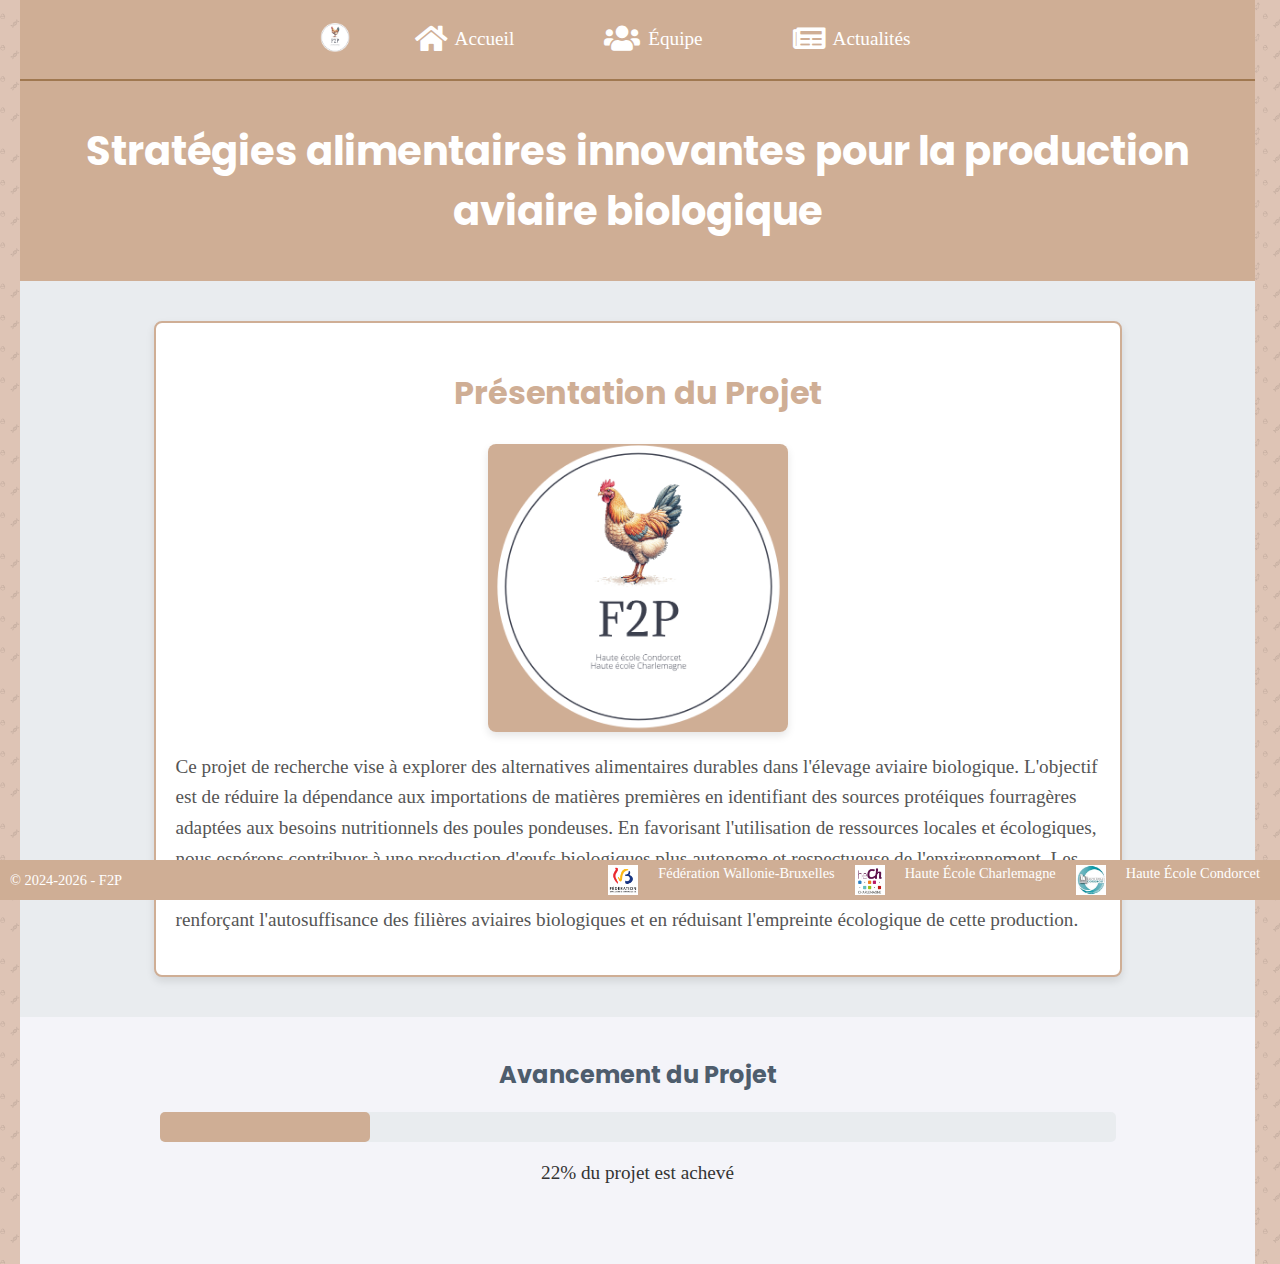
<file: index.html>
<!DOCTYPE html>
<html lang="fr">
<head>
    <meta charset="UTF-8">
    <meta name="viewport" content="width=device-width, initial-scale=1.0">
    <title>Accueil - Proje de Recherche - F2P</title>
    <link rel="stylesheet" href="styles.css">
    <link rel="apple-touch-icon" sizes="180x180" href="images//apple-touch-icon.png">
    <link rel="icon" type="image/png" sizes="32x32" href="images//favicon-32x32.png">
    <link rel="icon" type="image/png" sizes="16x16" href="images//favicon-16x16.png">
    <!-- Inclusion de Font Awesome pour les icônes -->
    <link rel="stylesheet" href="https://cdnjs.cloudflare.com/ajax/libs/font-awesome/5.15.4/css/all.min.css">
    <link href="https://fonts.googleapis.com/css2?family=Poppins:wght@600&family=Georgia&display=swap" rel="stylesheet">
</head>
<body>
    <!-- Barre de navigation -->
    <nav>
    <a href="index.html">
        <img src="images//LogoF2P.PNG" alt="Logo de mon site" class="logo">
    </a>
        <ul>
            <li><a href="index.html"><i class="fas fa-home"></i> Accueil</a></li>
            <li><a href="equipe.html"><i class="fas fa-users"></i> Équipe</a></li>
            <li><a href="actualites.html"><i class="fas fa-newspaper"></i> Actualités</a></li>
        </ul>
    </nav>

    <!-- Section d'Accueil avec présentation du projet -->
    <header>
        <h1>Stratégies alimentaires innovantes pour la production aviaire biologique</h1>
    </header>

    <!-- Présentation du projet -->
    <section id="presentation">
        <div class="cadre">
            <h2>Présentation du Projet</h2>
            <img src="images/LogoF2P.PNG" alt="Logigramme" class="image-presentation">
            <p>Ce projet de recherche vise à explorer des alternatives alimentaires durables dans l'élevage aviaire biologique. L'objectif est de réduire la dépendance aux importations de matières premières en identifiant des sources protéiques fourragères adaptées aux besoins nutritionnels des poules pondeuses. En favorisant l'utilisation de ressources locales et écologiques, nous espérons contribuer à une production d'œufs biologiques plus autonome et respectueuse de l'environnement.
                Les résultats de cette étude permettront d'élaborer des stratégies alimentaires innovantes pour les éleveurs, tout en renforçant l'autosuffisance des filières aviaires biologiques et en réduisant l'empreinte écologique de cette production.
            </p>
        </div>
    </section>
    <!-- Barre d'avancement du projet -->
<section id="avancement">
    <h2>Avancement du Projet</h2>
    <div class="progress-bar-container">
        <div class="progress-bar">
            <div class="progress" style="width: 22%;"></div> <!-- Changer La largeur de la barre ici -->
        </div>
        <p>22% du projet est achevé</p>
    </div>
</section>

    <footer>
    <p>&copy; 2024-2026 - F2P</p>
        <div class="logos">
        <img src="images/fwb-logo.png" alt="Fédération Wallonie-Bruxelles" class="logo">
             <div class="overlay">Fédération Wallonie-Bruxelles</div>
        <img src="images/charlemagne-logo.png" alt="Haute École Charlemagne" class="logo">
            <div class="overlay">Haute École Charlemagne</div>
        <img src="images/condorcet-logo.png" alt="Haute École Condorcet" class="logo">
            <div class="overlay">Haute École Condorcet</div>
        </div>
</footer>
</body>
</html>
</file>
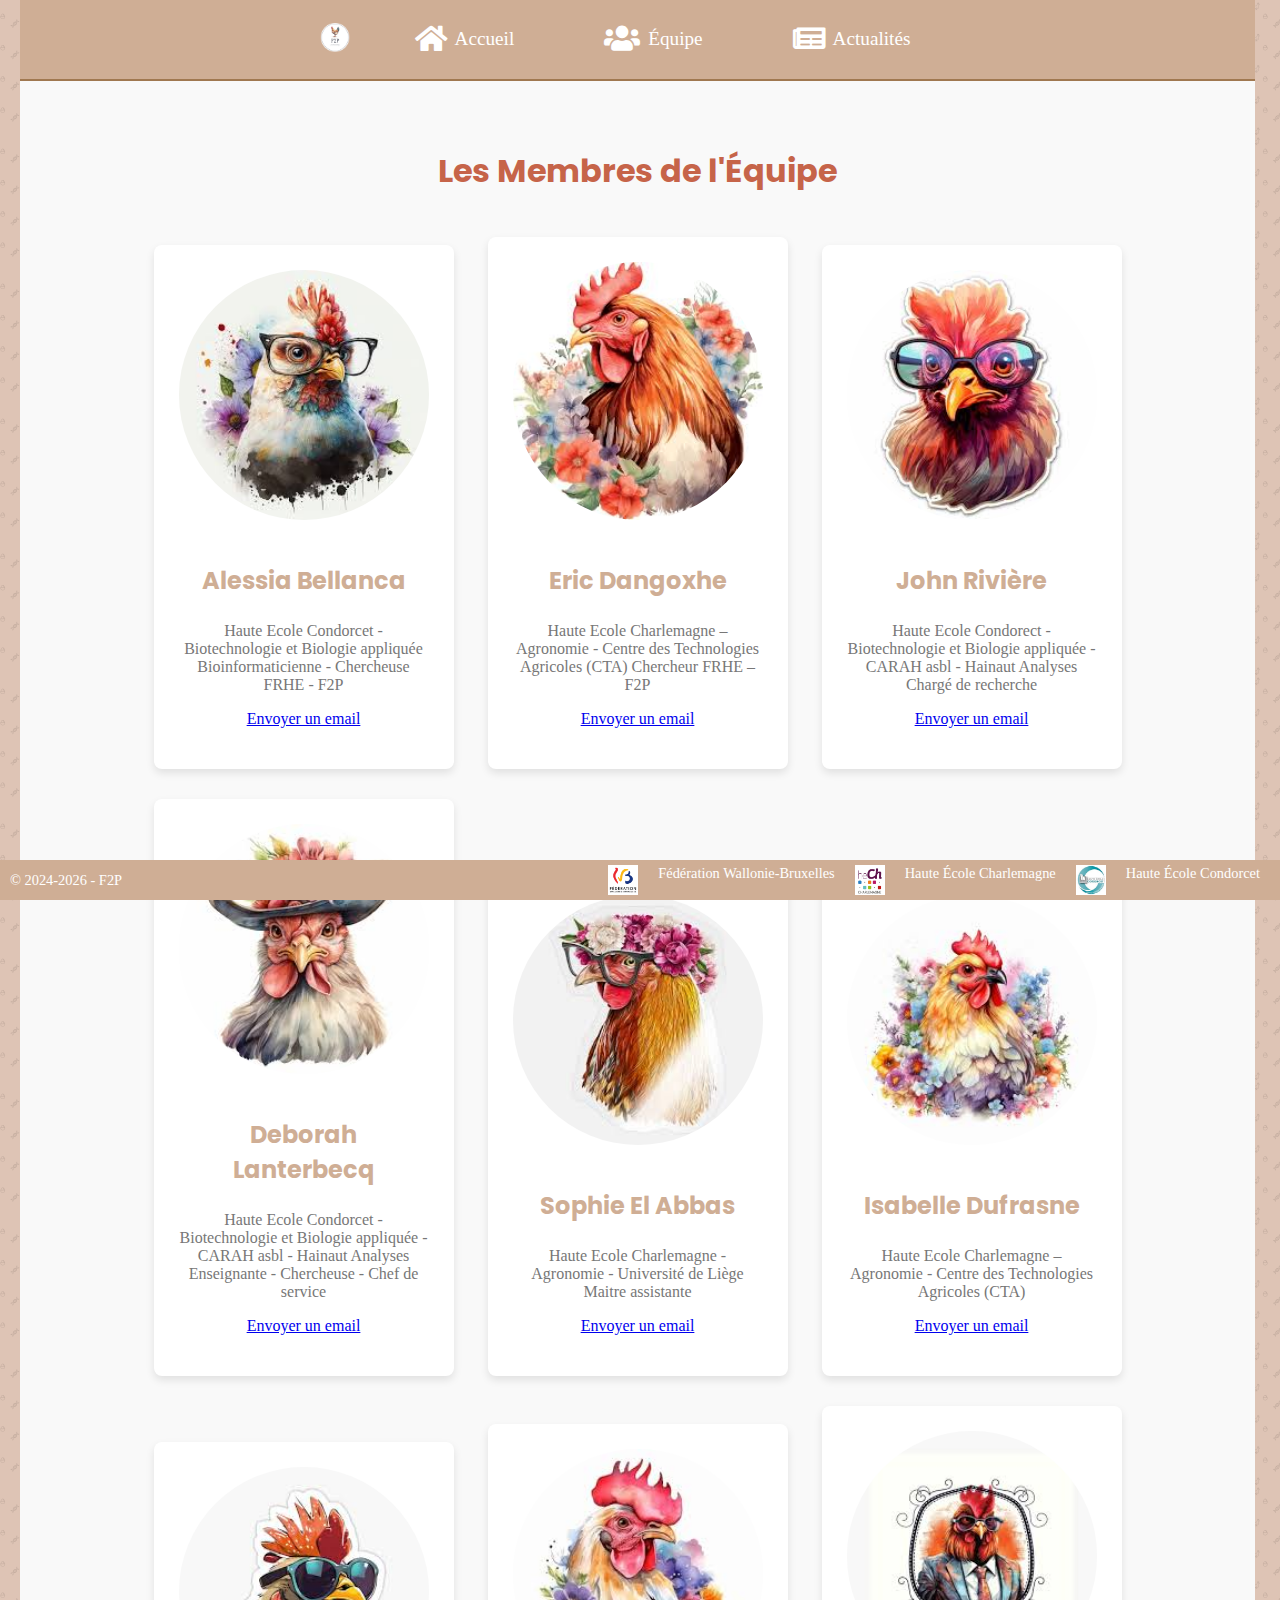
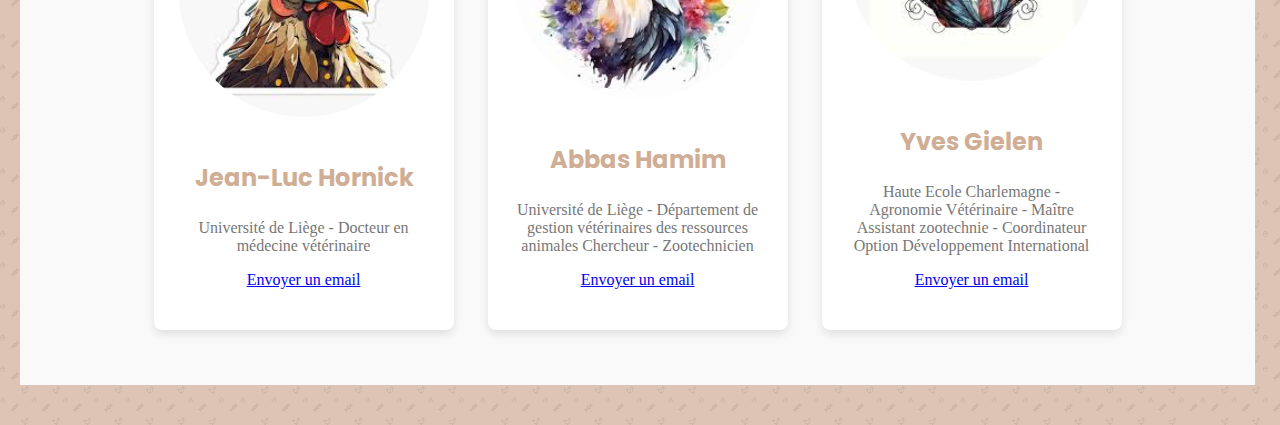
<file: equipe.html>
<!DOCTYPE html>
<html lang="fr">
<head>
    <meta charset="UTF-8">
    <meta name="viewport" content="width=device-width, initial-scale=1.0">
    <title>Les Membres de l'Équipe</title>
    <link rel="stylesheet" href="styles.css">
    <link rel="apple-touch-icon" sizes="180x180" href="images//apple-touch-icon.png">
    <link rel="icon" type="image/png" sizes="32x32" href="images//favicon-32x32.png">
    <link rel="icon" type="image/png" sizes="16x16" href="images//favicon-16x16.png">
    <link rel="manifest" href="/site.webmanifest">
    <!-- Inclusion de Font Awesome pour les icônes -->
    <link rel="stylesheet" href="https://cdnjs.cloudflare.com/ajax/libs/font-awesome/5.15.4/css/all.min.css">
    <link href="https://fonts.googleapis.com/css2?family=Poppins:wght@600&family=Georgia&display=swap" rel="stylesheet">
</head>
<body>
    <nav>
        <a href="index.html">
            <img src="images//LogoF2P.PNG" alt="Logo de mon site" class="logo">
        </a>
        <ul>
            <li><a href="index.html"><i class="fas fa-home"></i> Accueil</a></li>
            <li><a href="equipe.html"><i class="fas fa-users"></i> Équipe</a></li>
            <li><a href="actualites.html"><i class="fas fa-newspaper"></i> Actualités</a></li>
        </ul>
    </nav>

    <!-- Section Équipe -->
    <section id="equipe">
        <h2>Les Membres de l'Équipe</h2>
        
        <div class="membre">
            <img src="images/poule1.png" alt="Illustration de Poule" class="membre-icon">
            <h3>Alessia Bellanca</h3>
            <p>Haute Ecole Condorcet - Biotechnologie et Biologie appliquée <br>
                Bioinformaticienne - Chercheuse FRHE - F2P 
            </p>
            <p><a href="mailto:alessia.bellanca@condorcet.be">Envoyer un email</a></p>
        </div>
        
        <div class="membre">     
            <img src="images/poule2.png" alt="Illustration de Poule" class="membre-icon">
            <h3>Eric Dangoxhe</h3>
            <p> Haute Ecole Charlemagne – Agronomie - Centre des Technologies Agricoles (CTA)
                Chercheur FRHE – F2P
            </p>
            <p><a href="mailto:Eric.Dangoxhe@hech.be">Envoyer un email</a></p> 
        </div>
        
        <div class="membre"> 
            <img src="images/poule4.png" alt="Illustration de Poule" class="membre-icon">
            <h3>John Rivière</h3>
            <p>Haute Ecole Condorect - Biotechnologie et Biologie appliquée - CARAH asbl - Hainaut Analyses
            Chargé de recherche
            </p>
            <p><a href="mailto:john.riviere@condorcet.be">Envoyer un email</a></p> 
        </div>
        
        <div class="membre">
            <img src="images/poule3.png" alt="Illustration de Poule" class="membre-icon">
            <h3>Deborah Lanterbecq</h3>
            <p> Haute Ecole Condorcet - Biotechnologie et Biologie appliquée - CARAH asbl - Hainaut Analyses
            Enseignante - Chercheuse - Chef de service    
            </p>
            <p><a href="mailto:deborah.lanterbecq@condorcet.be">Envoyer un email</a></p>
        </div>
        
        <div class="membre">
            <img src="images/poule5.png" alt="Illustration de Poule" class="membre-icon">
            <h3>Sophie El Abbas</h3>
            <p>Haute Ecole Charlemagne - Agronomie - Université de Liège
            Maitre assistante
            </p>
            <p><a href="mailto:Sophie.ElAbbas@hech.be">Envoyer un email</a></p>
        </div>
        
        <div class="membre">
            <img src="images/poule7.png" alt="Illustration de Poule" class="membre-icon">
            <h3>Isabelle Dufrasne</h3>
            <p>Haute Ecole Charlemagne – Agronomie - Centre des Technologies Agricoles (CTA)</p>
            <p><a href="mailto:Isabelle.Dufrasne@uliege.be">Envoyer un email</a></p>
        </div>
        
        <div class="membre">
            <img src="images/poule6.png" alt="Illustration de Poule" class="membre-icon">
            <h3>Jean-Luc Hornick</h3>
            <p>Université de Liège - Docteur en médecine vétérinaire</p>
            <p><a href="mailto:jlhornick@uliege.be">Envoyer un email</a></p>
        </div>
       
        <div class="membre">
            <img src="images/poule8.png" alt="Illustration de Poule" class="membre-icon">
            <h3>Abbas Hamim</h3>
            <p>Université de Liège - Département de gestion vétérinaires des ressources animales
            Chercheur - Zootechnicien
            </p>
            <p><a href="mailto:abbas.hamim@doct.uliege.be">Envoyer un email</a></p>
         </div>
       
        <div class="membre">
            <img src="images/poule9.png" alt="Illustration de Poule" class="membre-icon">
            <h3>Yves Gielen</h3>
            <p>Haute Ecole Charlemagne - Agronomie
            Vétérinaire - Maître Assistant zootechnie - Coordinateur Option Développement International
            </p>
            <p><a href="mailto:yves.gielen@hech.be">Envoyer un email</a></p>
        </div>
    </section>

    <footer>
    <p>&copy; 2024-2026 - F2P</p>
        <div class="logos">
        <img src="images/fwb-logo.png" alt="Fédération Wallonie-Bruxelles" class="logo">
             <div class="overlay">Fédération Wallonie-Bruxelles</div>
        <img src="images/charlemagne-logo.png" alt="Haute École Charlemagne" class="logo">
            <div class="overlay">Haute École Charlemagne</div>
        <img src="images/condorcet-logo.png" alt="Haute École Condorcet" class="logo">
            <div class="overlay">Haute École Condorcet</div>
        </div>
    </footer>
</body>
</html>
</file>
<file: styles.css>
/* Styles de base */
body {
    font-family: 'Arial', sans-serif;
    background-image: url('images//background.png');
    background-size: 240px 135px;
    background-repeat: repeat; /* Répète le motif pour remplir tout l'espace */
    margin: 0;
    padding: 0 20px;
    color: #4e5d6d;
    padding-right: 25px;
}

/* Appliquer Poppins aux titres */
h1, h2, h3 {
    font-family: 'Poppins', sans-serif;
}

/* Appliquer Georgia au texte */
body, p, li {
    font-family: 'Georgia', serif;
}

/* Barre de navigation horizontale */
nav {
    background-color: #CFAE95; /* Beige doux */
    display: flex;
    align-items: center;
    justify-content: center; /* Centre les éléments horizontalement */
    padding: 15px 20px;
    border-bottom: 2px solid #a07850;
}

nav ul {
    list-style-type: none;
    margin: 0;
    padding: 0;
    display: flex;
    justify-content: space-between; /* Ajustement de l'espacement */
    align-items: center;
}

nav ul li {
    margin: 0 25px;
}

nav ul li a {
    color: white;
    text-decoration: none;
    font-size: 1.2em;
    padding: 10px 20px;
    display: flex;
    align-items: center;
    border-radius: 5px;
    transition: background-color 0.3s ease, color 0.3s ease;
}

nav ul li a i {
    margin-right: 8px;
    font-size: 1.5em;
}

nav ul li a:hover {
    background-color: #f4e1d0; /* Teinte beige claire */
    color: #4e5d6d;
}

nav a .logo {
    max-width: 150px; /* Augmenter cette valeur pour agrandir le logo */
    height: auto; /* Garde les proportions du logo */
    margin-right: 20px; /* Espacement entre le logo et les éléments de la navbar */
}

/* Centrer l'ensemble sur l'écran */
nav {
    justify-content: center;
}

/* En-tête */
header {
    background-color: #CFAE95; /* Couleur ajustée */
    color: white;
    text-align: center;
    padding: 40px 0;
}

header h1 {
    margin: 0;
    font-size: 2.5em;
}

/* Section présentation du projet avec cadre */
#presentation {
    padding: 40px;
    text-align: left;
    background-color: #e9ecef;
    margin-bottom: 0; 
}

#presentation h2 {
    text-align: center;
    color: #CFAE95; /* Couleur ajustée */
    font-size: 2em;
}

.cadre {
    background-color: white;
    border: 2px solid #CFAE95; /* Couleur ajustée */
    border-radius: 8px;
    padding: 20px;
    width: 80%;
    margin: 0 auto;
    box-shadow: 0 4px 8px rgba(0, 0, 0, 0.1);
}

.cadre h2 {
    color: #CFAE95; /* Couleur ajustée */
    font-size: 2em;
}

.cadre p {
    font-size: 1.2em;
    color: #555;
    line-height: 1.6;
}

.image-presentation {
    width: 300px;
    height: auto;
    display: block;
    margin: 20px auto;
    border-radius: 8px;
    box-shadow: 0 4px 8px rgba(0, 0, 0, 0.1);
    align-items: center;
}

/* Section équipe */
#equipe {
    padding: 40px;
    background-color: #f9f9f9;
    text-align: center;
    margin-bottom: 40px; 
}

#equipe h2 {
    color: #c66449; /* Rouge du coq */
    font-size: 2em;
}

.membre {
    background-color: white;
    margin: 15px;
    padding: 25px;
    border-radius: 8px;
    display: inline-block;
    width: 250px;
    box-shadow: 0 4px 8px rgba(0, 0, 0, 0.1);
}

.membre h3 {
    font-size: 1.5em;
    color: #CFAE95; /* Couleur ajustée */
}

.membre p {
    font-size: 1em;
    color: #777;
}

.membre-icon {
    width: 50px;
    height: auto;
    margin-bottom: 10px;
}

.membre img {
    width: 100%;
    height: auto; 
    border-radius: 50%; 
    max-width: 250px; 
    margin-bottom: 15px;
    transition: transform 0.3s ease;
}

.membre img:hover {
    transform: scale(1.05);
}

/* Section barre d'avancement */
#avancement {
    padding: 20px;
    background-color: #f4f4f9;
    text-align: center;
    margin-top: 0; 
    padding-bottom: 60px;
}

#avancement p {
    font-size: 1.2em;
    color: #333;
    margin-top: 10px;
    margin-bottom: 20px;
}

.progress-bar-container {
    width: 80%;  
    margin: 0 auto;
    text-align: center;
}

.progress-bar {
    background-color: #e9ecef; 
    border-radius: 5px;
    height: 30px; 
    width: 100%;
    margin-bottom: 20px; 
}

.progress {
    background-color: #CFAE95; /* Couleur ajustée */
    height: 100%;
    border-radius: 5px;
}

/* Section Actualités */
#actualites {
    padding: 40px;
    background-color: #f9f9f9;
    text-align: center;
}
#actualites h2 {
    color: #c66449; /* Rouge du coq */
    font-size: 2em;
    margin-bottom: 30px;
}
.actualite {
    display: flex;
    align-items: center;
    justify-content: center;
    margin-bottom: 30px;
    background-color: white;
    border: 2px solid #CFAE95; /* Couleur ajustée */
    border-radius: 8px;
    padding: 20px;
    width: 80%;
    margin: 0 auto;
    box-shadow: 0 4px 8px rgba(0, 0, 0, 0.1);
}
.actualite img {
    width: 150px;
    height: 150px;
    border-radius: 8px;
    margin-right: 20px;
    object-fit: cover;
}
.description {
    text-align: left;
}
.description p {
    font-size: 1.2em;
    color: #555;
}

/* Footer */
footer {
    text-align: center;
    background-color: #CFAE95; /* Couleur ajustée */
    color: white;
    padding: 5px 0;
    font-size: 0.9em;
    position: fixed;
    width: 100%;
    bottom: 0;
    left: 0;
    display: flex;
    justify-content: space-between;
    align-items: center;
    box-sizing: border-box;
    z-index: 1000;
}

footer p {
    margin: 0;
    padding-left: 10px;
}

.logos {
    display: flex;
    justify-content: flex-end;
    gap: 20px;
    margin-right: 20px;
}

.logo {
    width: 30px;
    height: auto;
}

.logo:hover .overlay {
    opacity: 1; /* Le texte devient visible au survol */
}

.logo .overlay {
    position: absolute;
    top: 0;
    left: 0;
    right: 0;
    bottom: 0;
    background-color: rgba(0, 0, 0, 0.6); /* Fond semi-transparent */
    color: white;
    text-align: center;
    display: flex;
    justify-content: center;
    align-items: center;
    opacity: 0; /* Le texte est caché par défaut */
    transition: opacity 0.3s ease;
}

/* Styles pour les petits écrans */
@media (max-width: 768px) {
    
    /* Barre de navigation responsive */
    nav ul {
        flex-direction: column;
        align-items: center;
        padding: 0;
    }

    nav ul li {
        margin: 10px 0;
    }

    /* Section équipe - centrer les membres */
    .membre {
        display: block;
        margin: 15px auto;
        width: 80%;
    }

    /* Section actualités - centrer l'image et ajuster la largeur du cadre */
    .actualite {
        flex-direction: column; /* Aligne les éléments verticalement */
        align-items: center; /* Centre horizontalement les éléments */
        width: 90%;
        margin: 0 auto;
    }

    .actualite img {
        margin: 0 auto 20px auto; /* Centre l'image horizontalement */
        width: 100%; /* Largeur de l'image à 100% du cadre */
        max-width: 150px; /* Limite la largeur maximale */
        height: auto; /* Maintient le ratio de l'image */
        object-fit: cover;
    }

    .description {
        text-align: center;
        width: 100%;
    }

    /* Présentation du projet - réduire la taille du texte */
    #presentation p {
        font-size: 0.9em; /* Réduire la taille du texte à 90% de sa taille normale */
    }
    
    .image-presentation {
        margin: 0 auto 20px auto; /* Centre l'image horizontalement */
        width: 100%; /* Largeur de l'image à 100% du cadre */
        max-width: 150px; /* Limite la largeur maximale */
        height: auto; /* Maintient le ratio de l'image */
        object-fit: cover;
    }
    
    /* Réduire la taille des titres de la présentation */
    #presentation h2 {
        font-size: 1.5em; /* Réduire la taille des titres */
    }
}
</file>
